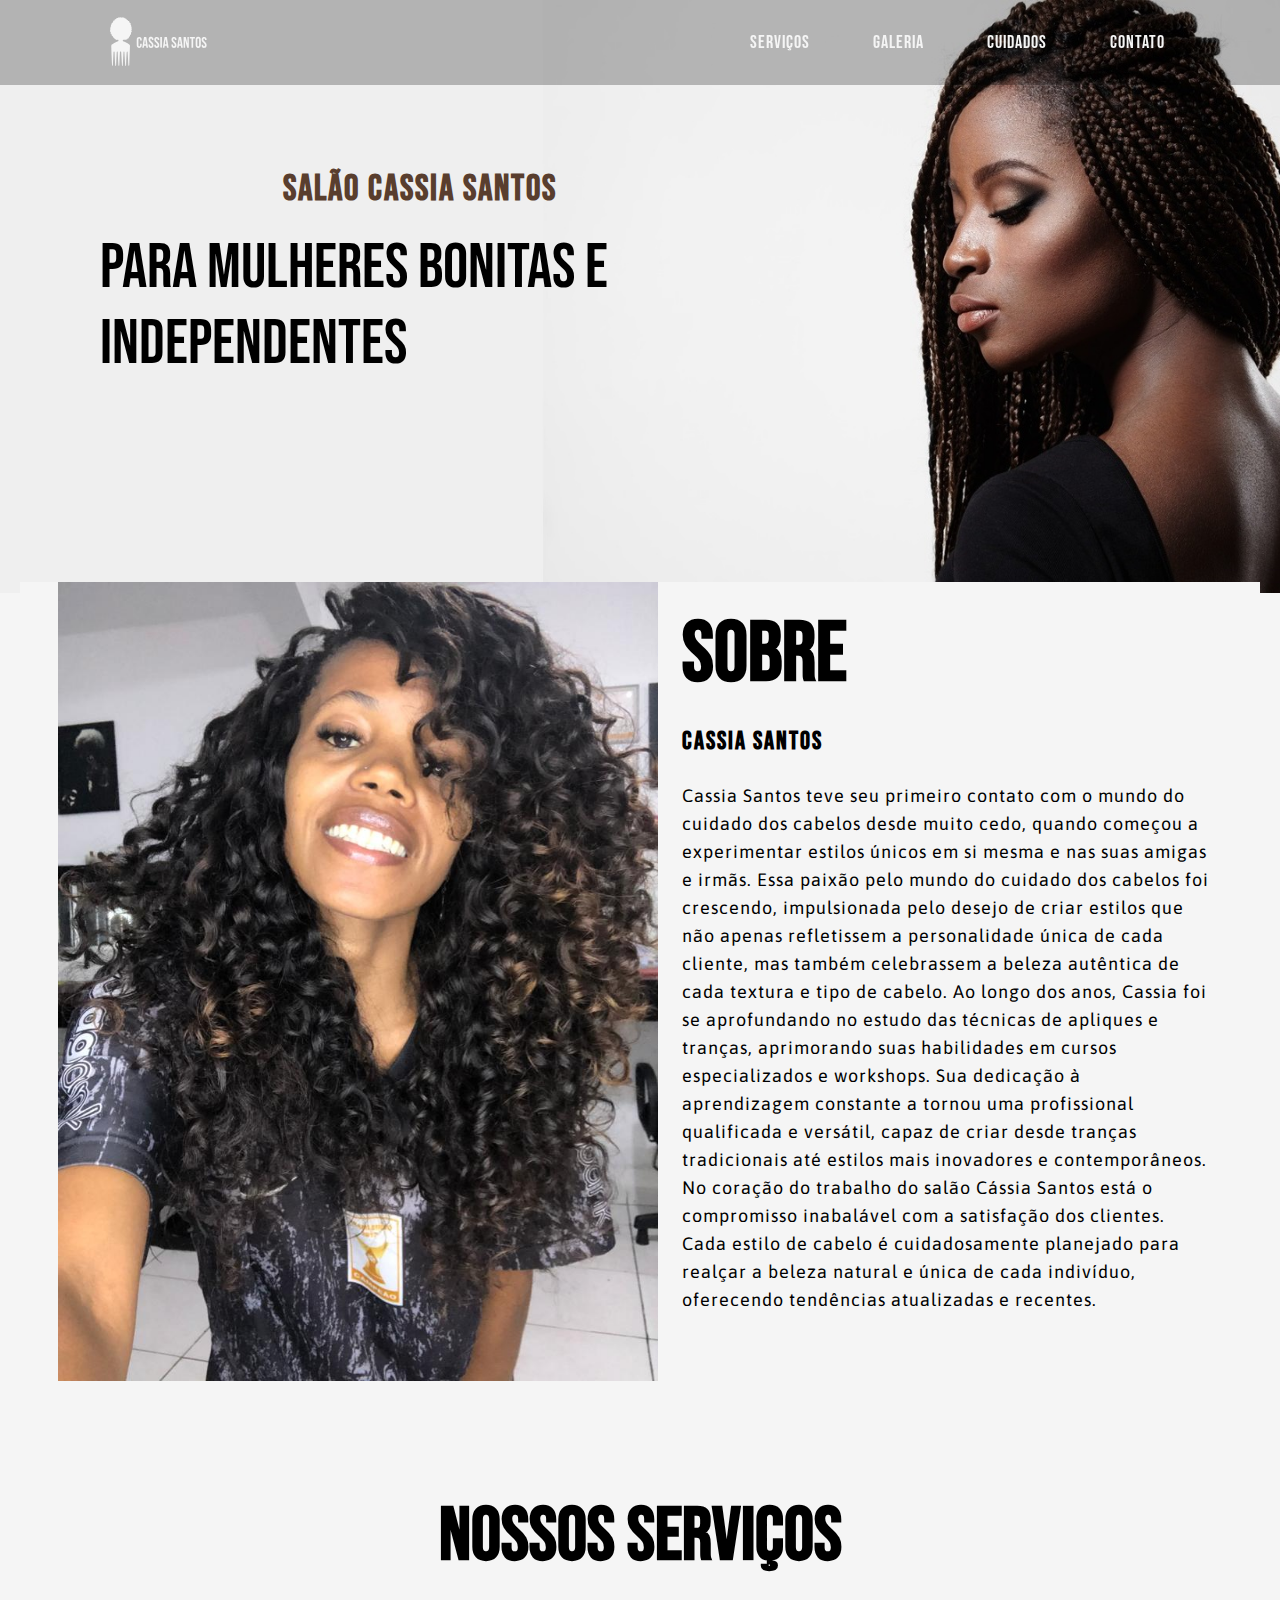
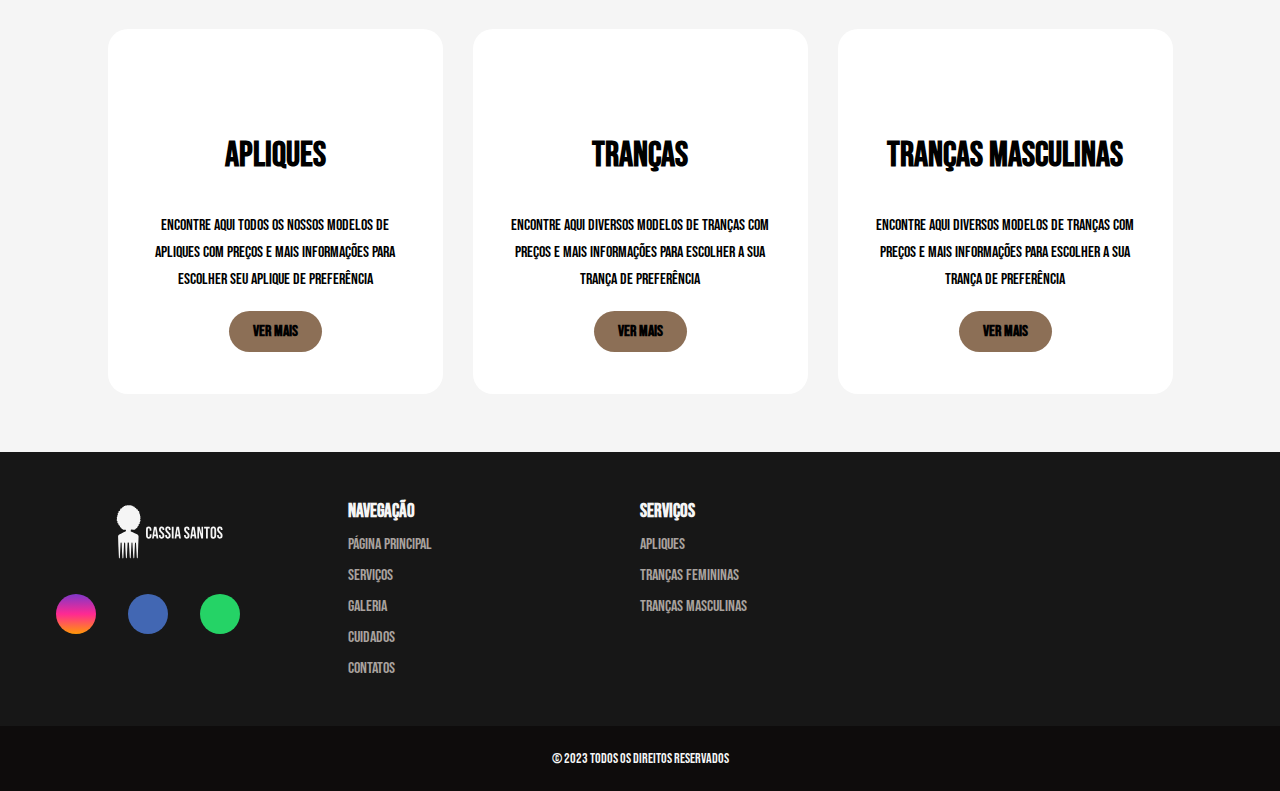
<file: index.html>
<!DOCTYPE html>
<html lang="pt-br">
  <head>
    <meta charset="UTF-8" />
    <meta http-equiv="X-UA-Compatible" content="IE=edge" />
    <meta name="viewport" content="width=device-width, initial-scale=1.0" />
    <title>Cassia Santos</title>
    <link rel="stylesheet" href="assets/css/style.css" />
    <link rel="stylesheet" href="assets/css/custom.css"/>
    <link rel="stylesheet" href="https://cdnjs.cloudflare.com/ajax/libs/font-awesome/6.4.2/css/all.min.css" integrity="sha512-z3gLpd7yknf1YoNbCzqRKc4qyor8gaKU1qmn+CShxbuBusANI9QpRohGBreCFkKxLhei6S9CQXFEbbKuqLg0DA==" crossorigin="anonymous" referrerpolicy="no-referrer" />
    <link rel="stylesheet" href="https://unicons.iconscout.com/release/v4.0.0/css/line.css" />
     </head>
  <body>

    <img class="back-image" src="assets/img/fundoprincipal.jpg">

    <section class="nav">
        <input type="checkbox" id="check">
    <header class="nav_header">
        <a href="index.html" class="nav_logo"><img src="assets/img/LogoPente.svg"></a>
          <div class="navigation">
            <a href="servicos.html" class="nav_link">Serviços</a>
            <a href="galeria.html" class="nav_link">Galeria</a>
            <a href="cuidados.html" class="nav_link">Cuidados</a>
            <a href="contato.html" class="nav_link">Contato</a>
        </div>
        <label for="check">
            <i class="fas fa-bars menu-btn"></i>
            <i class="fas fa-times close-btn"></i>
        </label>
          
      </nav>
    </header>
    <div class="nav_content">
      <div class="nav_info">
        <h2>Salão Cassia Santos</h2>
        <p>Para mulheres bonitas e independentes</p>
      </div>
    </div>
    </section>

    <main>
        <section class="about">
          <div class="content">
              <img src="assets/img/cassia.jpg">
              <div class="text">
                  <h1> Sobre </h1>
                  <h5> Cassia Santos </h5>
                  <p> Cassia Santos teve seu primeiro contato com o mundo do cuidado dos cabelos  desde muito cedo, quando começou a experimentar estilos únicos em si mesma e nas suas amigas e irmãs. Essa paixão pelo mundo do cuidado dos cabelos foi crescendo, impulsionada pelo desejo de criar estilos que não apenas refletissem a personalidade única de cada cliente, mas também celebrassem a beleza autêntica de cada textura e tipo de cabelo.


                    Ao longo dos anos, Cassia foi se aprofundando no estudo das técnicas de apliques e tranças, aprimorando suas habilidades em cursos especializados e workshops. Sua dedicação à aprendizagem constante a tornou uma profissional qualificada e versátil, capaz de criar desde tranças tradicionais até estilos mais inovadores e contemporâneos.

No coração do trabalho do salão Cássia Santos está o compromisso inabalável com a satisfação dos clientes. Cada estilo de cabelo é cuidadosamente planejado para realçar a beleza natural e única de cada indivíduo, oferecendo tendências atualizadas e recentes. </p>
              </div>
              </div>
          </div>
        </section>
      </main>
          
      <main>
        <div class="service">
          <div class="title">
            <h6> Nossos Serviços </h6>
          </div>
          
          <div class="box">
            <div class="card">
              <i class="fas fa-bars"> </i>
              <h2> Apliques </h2>
              <div class="pra">
                <p> Encontre aqui todos os nossos modelos de apliques com preços e mais informações para escolher seu aplique de preferência </p>
                <p style="text-align: center;">
                  <a class="button" href="servicos.html"> Ver Mais </a>
                </p>
              </div>
            </div>
            
            <div class="card">
              <i class="fas fa-bars"> </i>
              <h2> Tranças </h2>
              <div class="pra">
                <p> Encontre aqui diversos modelos de tranças com preços e mais informações para escolher a sua trança de preferência </p>
                <p style="text-align: center;">
                  <a class="button" href="servicos.html"> Ver Mais </a>
                </p>
              </div>
            </div>
            <div class="card">
              <i class="fas fa-bars"> </i>
              <h2> Tranças Masculinas</h2>
              <div class="pra">
                <p>Encontre aqui diversos modelos de tranças com preços e mais informações para escolher a sua trança de preferência </p>
                <p style="text-align: center;">
                  <a class="button" href="servicos.html"> Ver Mais </a>
                </p>
              </div>
            </div>
          </div>
        </div>
      </main>

      <footer>
        <div id="footer_content">
            <div id="footer_contacts">
                <h1>    <img border="0px" src="assets/img/LogoPente.svg" width="220" height="60">    </h1>
      
                <div id="footer_social_media">
                    <a href="https://www.instagram.com/cassia_c_santos/" class="footer-link" id="instagram">
                        <i class="fa-brands fa-instagram"></i>
                    </a>
      
                    <a href="#" class="footer-link" id="facebook">
                        <i class="fa-brands fa-facebook-f"></i>
                    </a>
      
                    <a href="https://api.whatsapp.com/send?phone=5511959441498&text=Ol%C3%A1+" class="footer-link" id="whatsapp">
                        <i class="fa-brands fa-whatsapp"></i>
                    </a>
                </div>
            </div>
            
            <ul class="footer-list">
                <li>
                    <h3>Navegação</h3>
                </li>
                <li>
                    <a href="index.html" class="footer-link">Página principal</a>
                </li>
                <li>
                    <a href="servicos.html" class="footer-link">Serviços</a>
                </li>
                <li>
                    <a href="galeria.html" class="footer-link">Galeria</a>
                </li>
                <li>
                    <a href="cuidados.html"class="footer-link">Cuidados</a>
                </li>
                <li>
                  <a href="contato.html" class="footer-link">Contatos</a>
                </li>
              </ul>
      
            <ul class="footer-list">
                <li>
                    <h3>Serviços</h3>
                </li>
                <li>
                    <a href="servicos.html" class="footer-link">Apliques</a>
                </li>
                <li>
                    <a href="servicos.html" class="footer-link">Tranças Femininas</a>
                </li>
                <li>
                    <a href="servicos.html" class="footer-link">Tranças Masculinas</a>
                </li>
            </ul>
        </div>
      
        <div id="footer_copyright">
            &#169
            2023 Todos os direitos reservados
        </div>
      </footer>
<script src="js/script.js"></script>
</body>
</html>
</file>
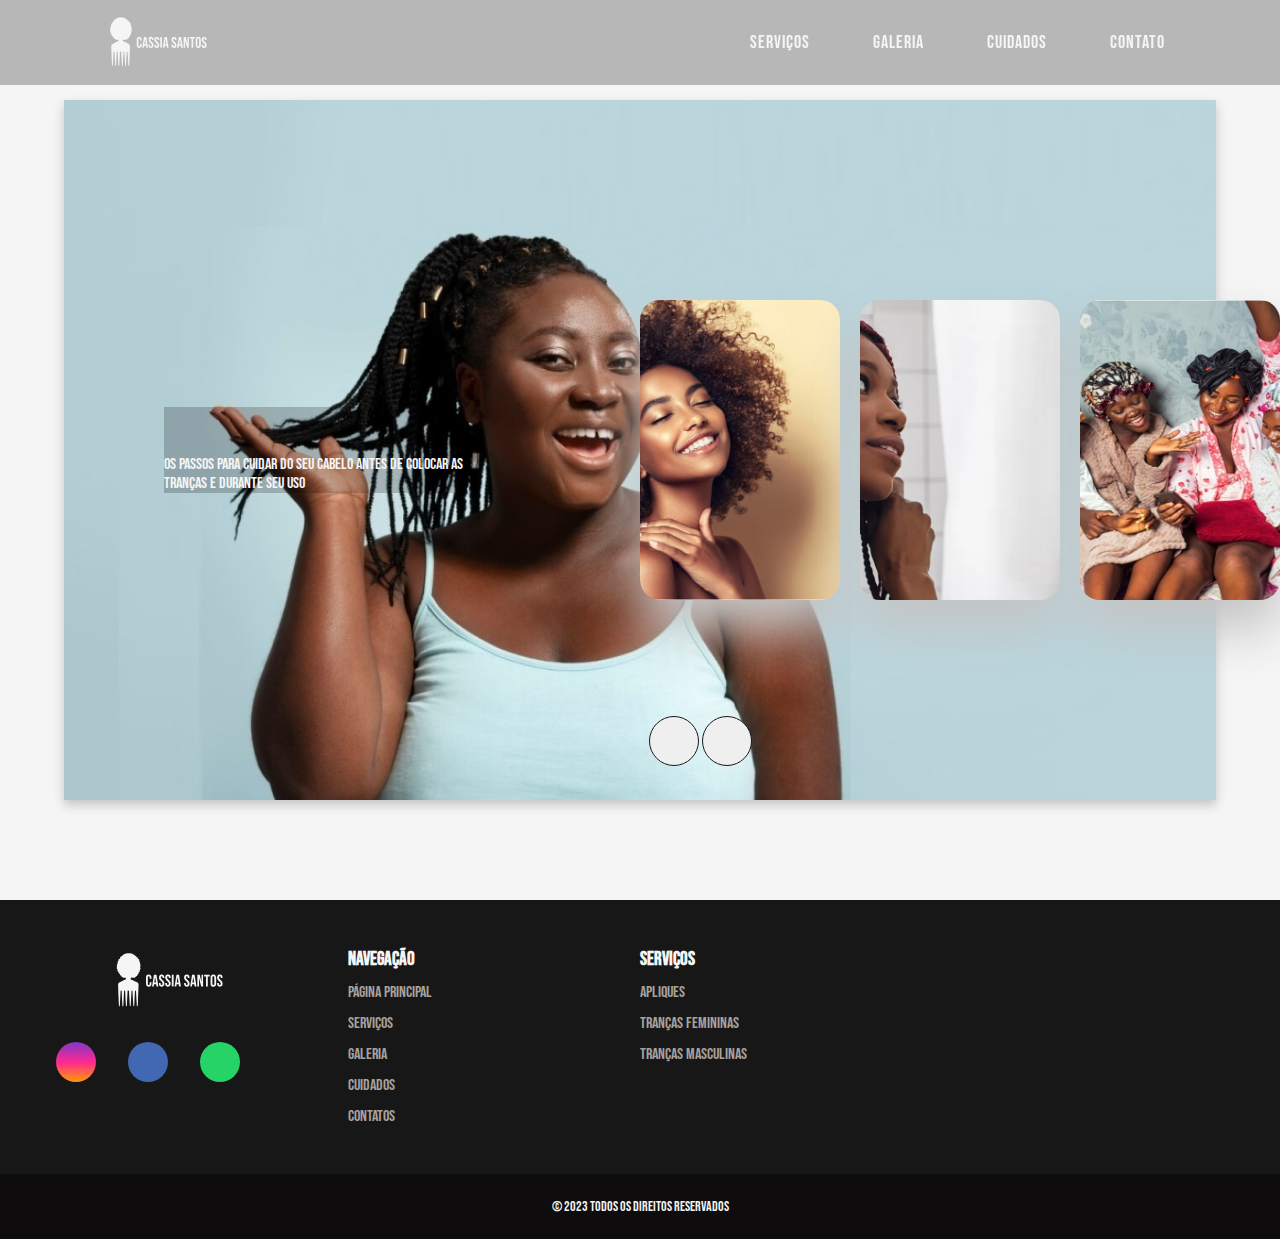
<file: cuidados.html>
<!DOCTYPE html>
<html lang="pt-br">
  <head>
    <meta charset="UTF-8" />
    <meta http-equiv="X-UA-Compatible" content="IE=edge" />
    <meta name="viewport" content="width=device-width, initial-scale=1.0" />
    <title>Cassia Santos</title>
    <link rel="stylesheet" href="assets/css/style.css" />
    <link rel="stylesheet" href="assets/css/custom3.css"/>
    <link rel="stylesheet" href="https://cdnjs.cloudflare.com/ajax/libs/font-awesome/6.4.2/css/all.min.css" integrity="sha512-z3gLpd7yknf1YoNbCzqRKc4qyor8gaKU1qmn+CShxbuBusANI9QpRohGBreCFkKxLhei6S9CQXFEbbKuqLg0DA==" crossorigin="anonymous" referrerpolicy="no-referrer" />
    <link rel="stylesheet" href="https://unicons.iconscout.com/release/v4.0.0/css/line.css" />
    </head>
  <body>

    <section class="nav">
      <input type="checkbox" id="check">
  <header class="nav_header">
      <a href="index.html" class="nav_logo"><img src="assets/img/LogoPente.svg"></a>
        <div class="navigation">
          <a href="servicos.html" class="nav_link">Serviços</a>
          <a href="galeria.html" class="nav_link">Galeria</a>
          <a href="cuidados.html" class="nav_link">Cuidados</a>
          <a href="contato.html" class="nav_link">Contato</a>
      </div>
      <label for="check">
          <i class="fas fa-bars menu-btn"></i>
          <i class="fas fa-times close-btn"></i>
      </label>
        
    </nav>
  </header>
  </section>
<main>
    <div class="container">
      <div id="slide">
        <div class="slider-item" style="background-image: url(assets/img/cuidados1.jpg)">
          <div class="slider-content">
            <div class="name">Cuidados</div>
            <div class="description">Os passos para cuidar do seu cabelo antes de colocar as tranças e durante seu uso</div>
          </div>
        </div>
        <div class="slider-item" style="background-image: url(assets/img/cuidados.jpg)">
          <div class="slider-content">
            <div class="name">Passo 1</div>
            <div class="description">Garanta que seu cabelo esteja saudável antes de colocar tranças. Nunca faz bem trançar o cabelo quando ele está quebradiço, fraco ou com muita química. Se for o seu caso, faça um tratamento com óleo (de preferência, vitamina E) para melhorar o estado de saúde dos fios.</div>
          </div>
        </div>
        <div class="slider-item" style="background-image: url(assets/img/cuidados2.jpg)">
          <div class="slider-content">
            <div class="name">Passo 2</div>
            <div class="description">Lave as tranças a cada duas semanas.</div>
              <div class="description">Para lavar as tranças esfregue todo o couro cabeludo com xampu (de preferência diluído em água). Passe condicionador nas tranças evitando esfregá-las e enxague o cabelo. Seque o excesso com uma toalha e deixe secar naturalmente.</div>
            </div>
          </div>
          <div class="slider-item" style="background-image: url(assets/img/cuidados3.jpg)">
            <div class="slider-content">
              <div class="name">Passo 3</div>
              <div class="description">Durma com um lenço ou touca na cabeça. Isso evita que as suas tranças se embaracem e fiquem cheias de fiapinhos. Use um lenço de cetim ou seda, e não de algodão, pois esses materiais melhoram a absorção do hidratante.</div>
            </div>
          </div>
        </div>
      <div class="buttons">
        <button id="prev"><i class="fa-solid fa-angle-left"></i></button>
        <button id="next"><i class="fa-solid fa-angle-right"></i></button>
      </div>
    </div>
</main>

<footer>
  <div id="footer_content">
      <div id="footer_contacts">
          <h1>    <img border="0px" src="assets/img/LogoPente.svg" width="220" height="60">    </h1>

          <div id="footer_social_media">
              <a href="https://www.instagram.com/cassia_c_santos/" class="footer-link" id="instagram">
                  <i class="fa-brands fa-instagram"></i>
              </a>

              <a href="#" class="footer-link" id="facebook">
                  <i class="fa-brands fa-facebook-f"></i>
              </a>

              <a href="https://api.whatsapp.com/send?phone=5511959441498&text=Ol%C3%A1+" class="footer-link" id="whatsapp">
                  <i class="fa-brands fa-whatsapp"></i>
              </a>
          </div>
      </div>
      
      <ul class="footer-list">
          <li>
              <h3>Navegação</h3>
          </li>  
          <li>
              <a href="index.html" class="footer-link">Página principal</a>
          </li>
          <li>
              <a href="servicos.html" class="footer-link">Serviços</a>
          </li>
          <li>
              <a href="galeria.html" class="footer-link">Galeria</a>
          </li>
          <li>
              <a href="cuidados.html"class="footer-link">Cuidados</a>
          </li>
          <li>
            <a href="contato.html" class="footer-link">Contatos</a>
          </li>
        </ul>

      <ul class="footer-list">
          <li>
              <h3>Serviços</h3>
          </li>
          <li>
              <a href="servicos.html" class="footer-link">Apliques</a>
          </li>
          <li>
              <a href="servicos.html" class="footer-link">Tranças Femininas</a>
          </li>
          <li>
              <a href="servicos.html" class="footer-link">Tranças Masculinas</a>
          </li>
      </ul>
  </div>

  <div id="footer_copyright">
      &#169
      2023 Todos os direitos reservados
  </div>
</footer>

    <script src="js/script2.js"></script>
  </body>
</html>
</file>
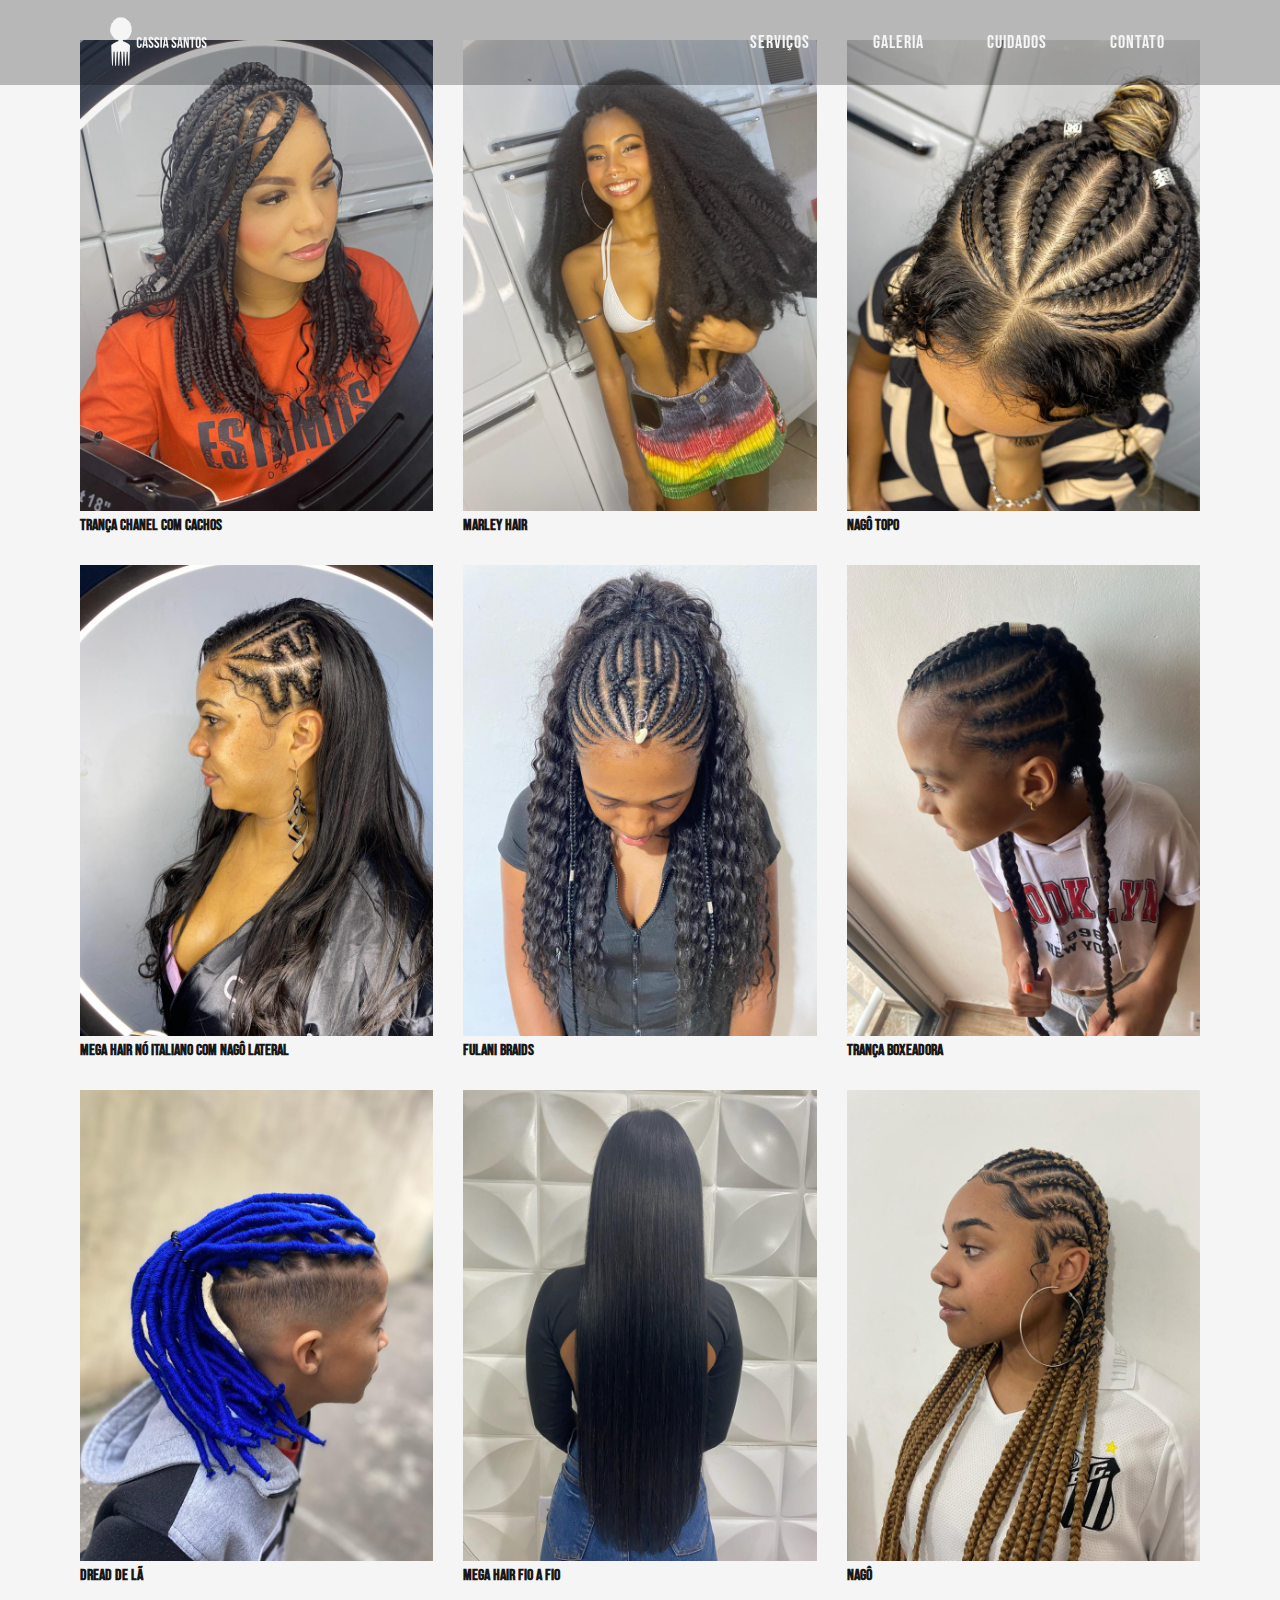
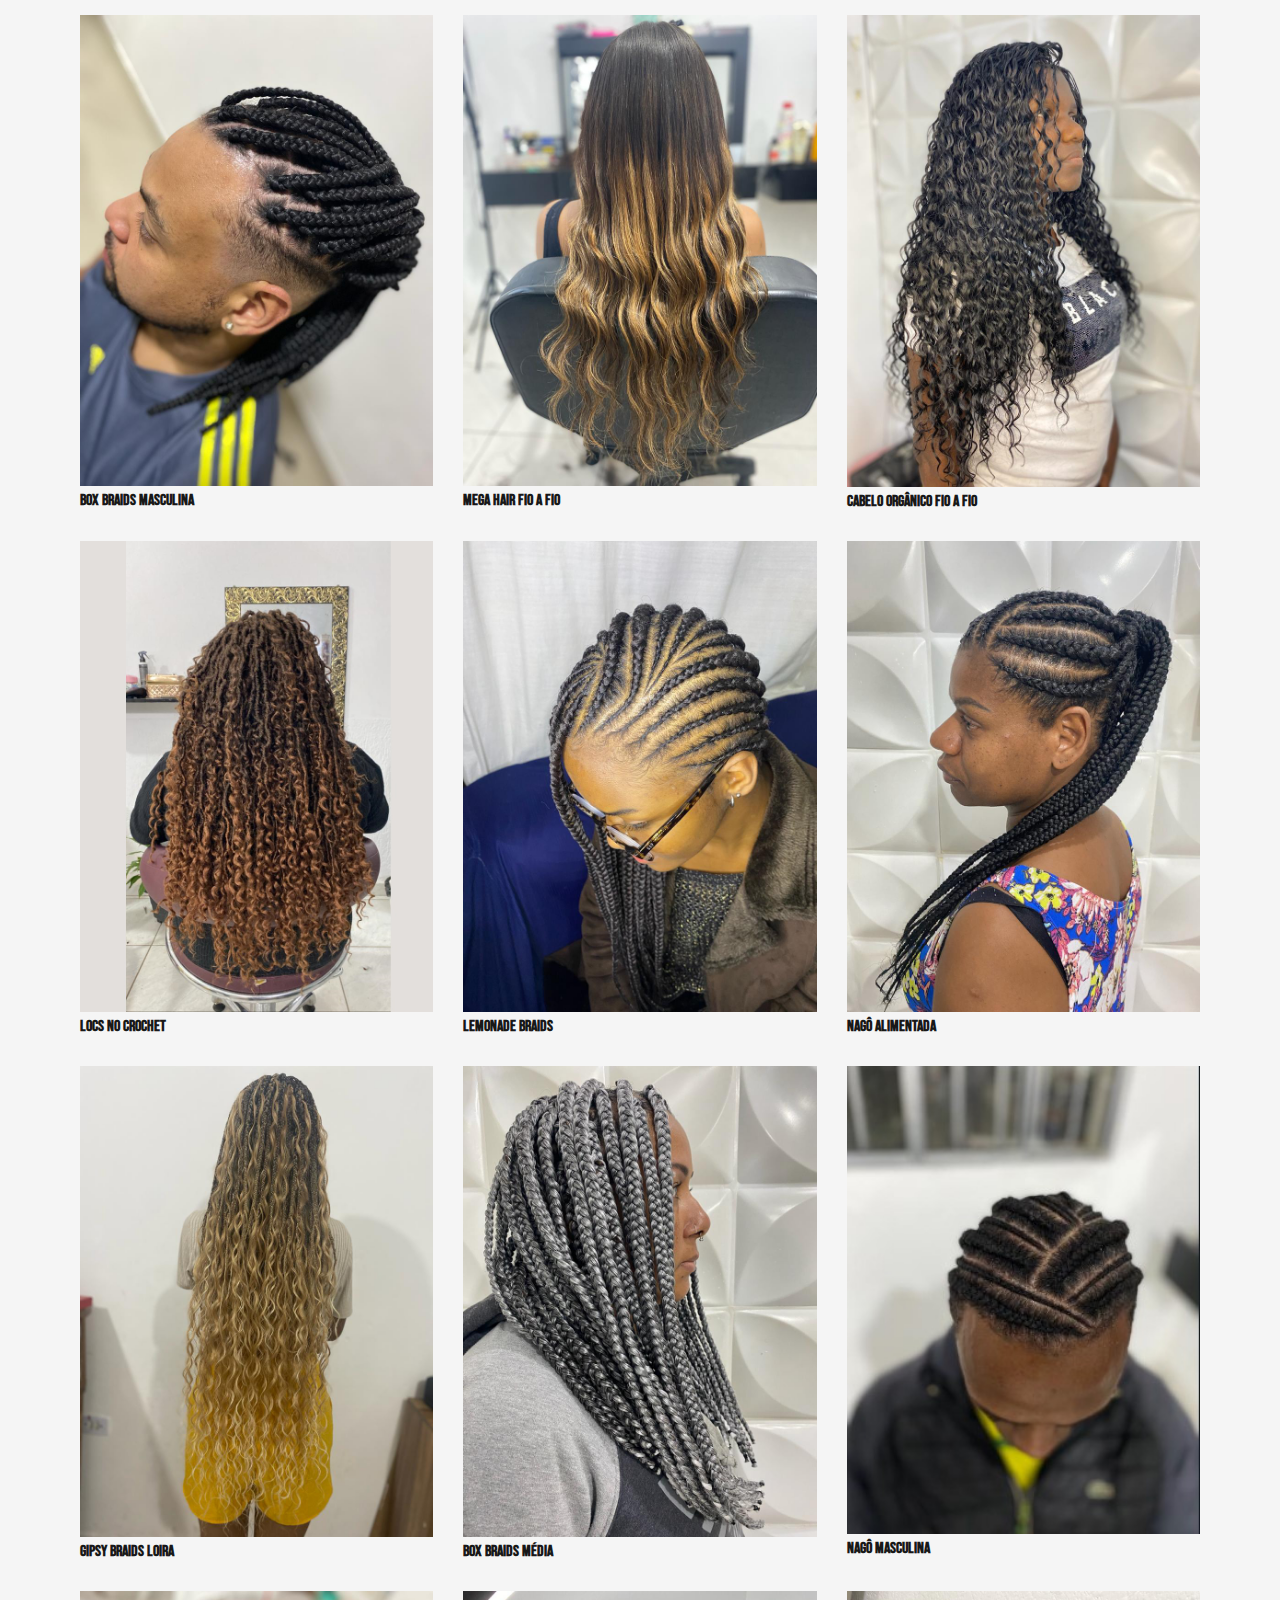
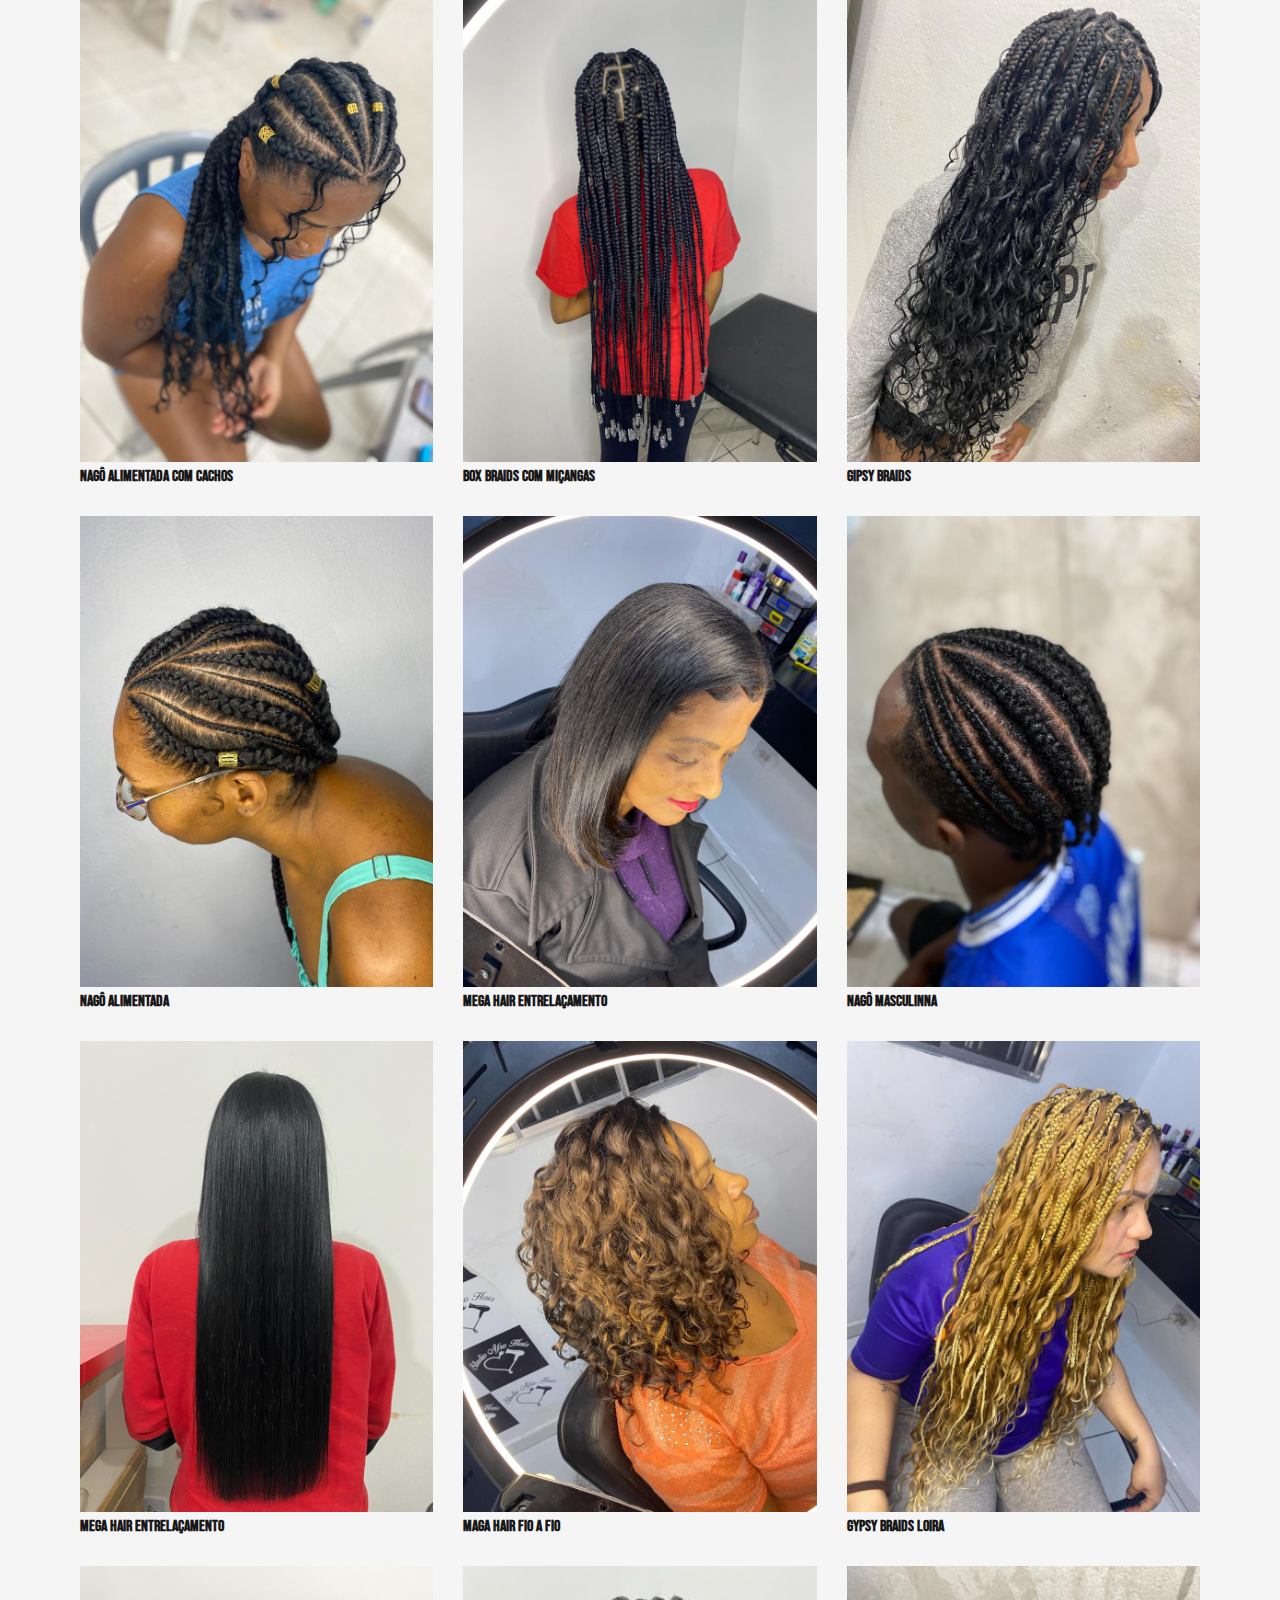
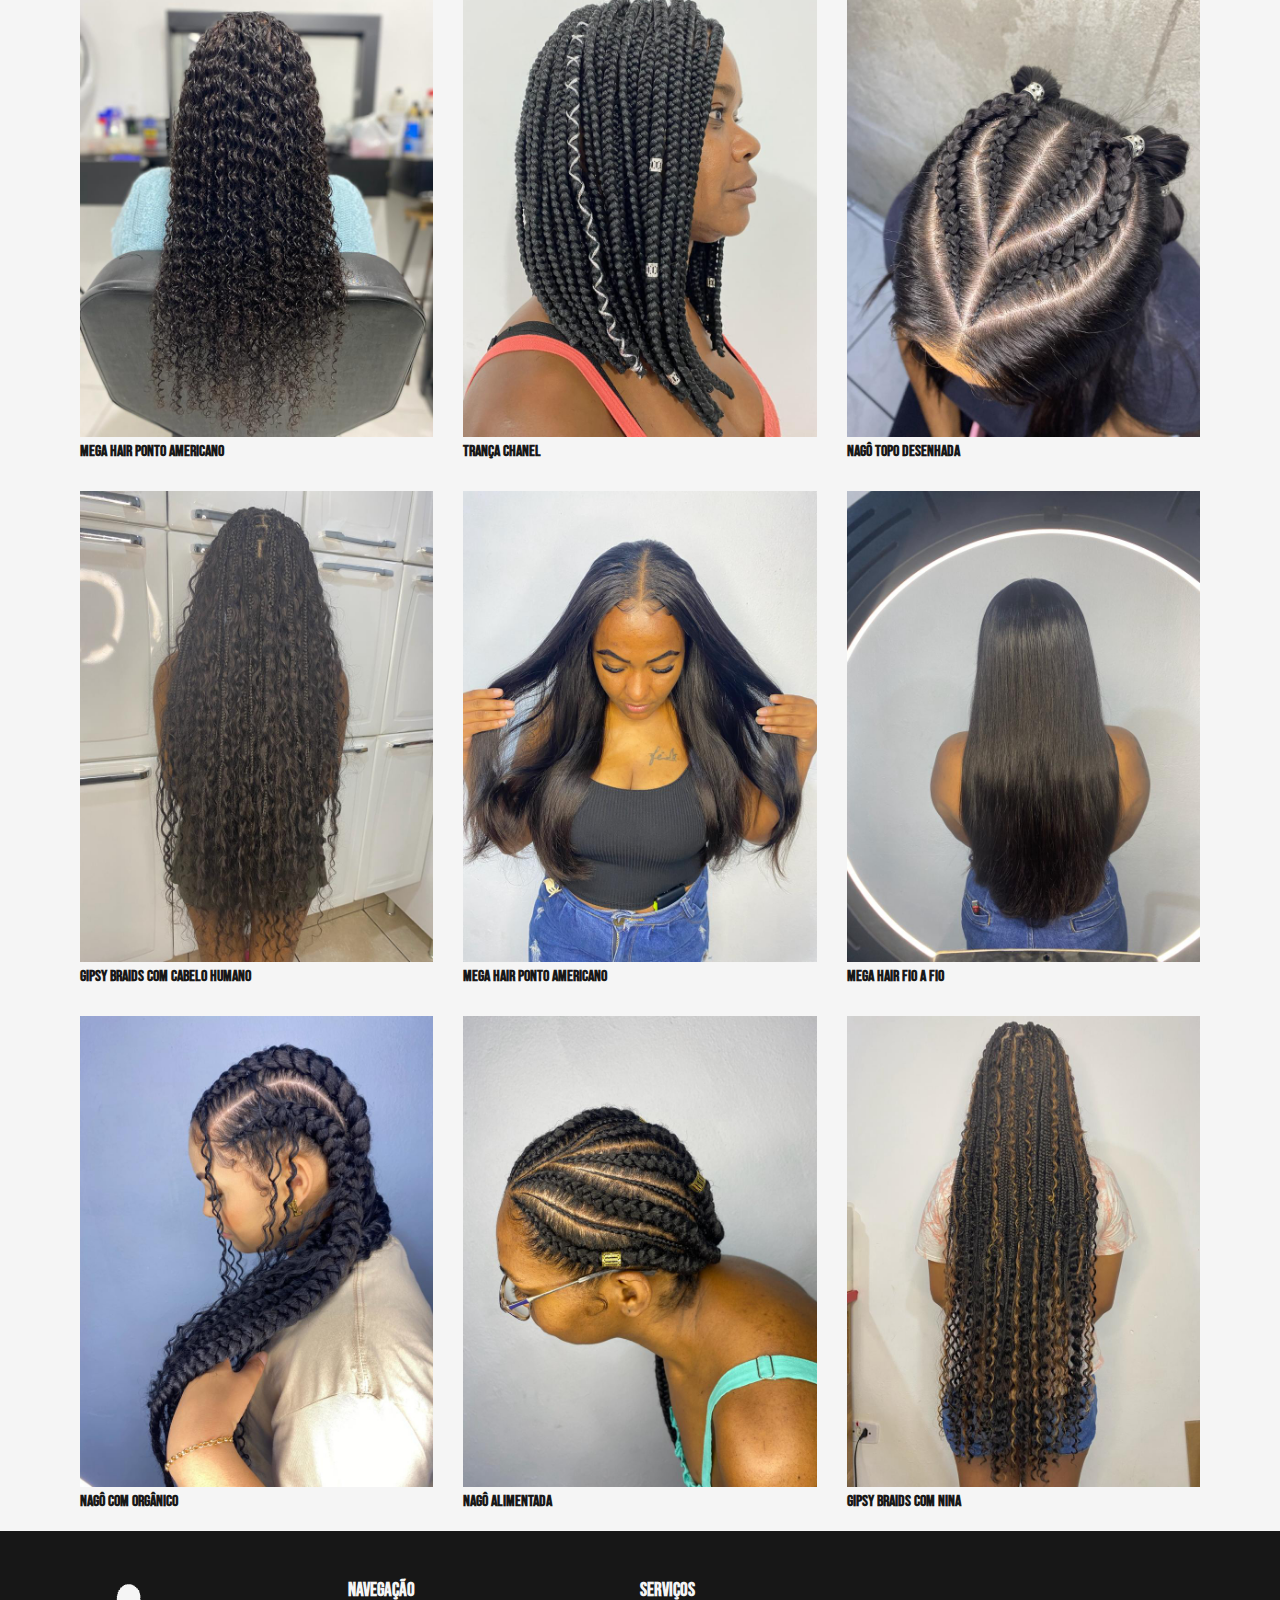
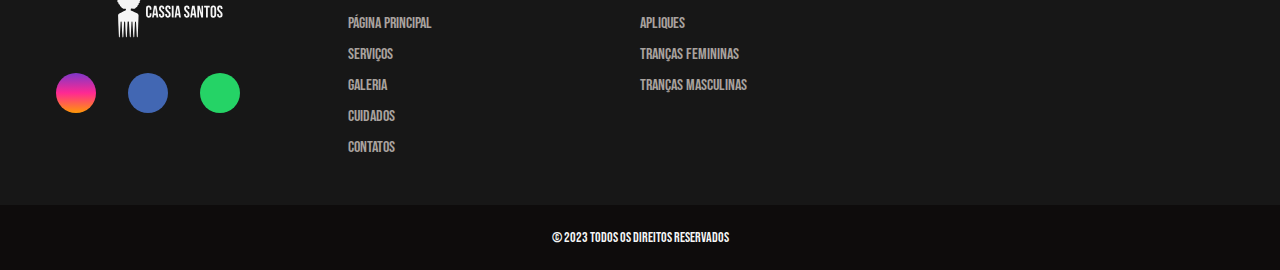
<file: galeria.html>
<!DOCTYPE html>
<html lang="pt-br">
  <head>
    <meta charset="UTF-8" />
    <meta http-equiv="X-UA-Compatible" content="IE=edge" />
    <meta name="viewport" content="width=device-width, initial-scale=1.0" />
    <title>Cassia Santos</title>
    <link rel="stylesheet" href="assets/css/style.css" />
    <link rel="stylesheet" href="assets/css/custom2.css"/>
    <link rel="stylesheet" href="https://cdnjs.cloudflare.com/ajax/libs/font-awesome/6.4.2/css/all.min.css" integrity="sha512-z3gLpd7yknf1YoNbCzqRKc4qyor8gaKU1qmn+CShxbuBusANI9QpRohGBreCFkKxLhei6S9CQXFEbbKuqLg0DA==" crossorigin="anonymous" referrerpolicy="no-referrer" />
    <link rel="stylesheet" href="https://unicons.iconscout.com/release/v4.0.0/css/line.css" />
     </head>
  <body>
    <section class="nav">
      <input type="checkbox" id="check">
  <header class="nav_header">
      <a href="index.html" class="nav_logo"><img src="assets/img/LogoPente.svg"></a>
        <div class="navigation">
          <a href="servicos.html" class="nav_link">Serviços</a>
          <a href="galeria.html" class="nav_link">Galeria</a>
          <a href="cuidados.html" class="nav_link">Cuidados</a>
          <a href="contato.html" class="nav_link">Contato</a>
      </div>
      <label for="check">
          <i class="fas fa-bars menu-btn"></i>
          <i class="fas fa-times close-btn"></i>
      </label>
        
    </nav>
  </header>
  </section>
<main>
  <div class="card_container">
      <div class="card">
      <img src="assets/img/galeria1.jpg" alt="Avatar" style="width:100%">
      <div class="container">
        <h4><b> Trança chanel com Cachos </b></h4> 
      </div>
    </div>
    <div class="card">
      <img src="assets/img/galeria2.jpg" alt="Avatar" style="width:100%">
      <div class="container">
        <h4><b> Marley Hair </b></h4> 
      </div>
    </div>
    <div class="card">
      <img src="assets/img/galeria3.jpg" alt="Avatar" style="width:100%">
      <div class="container">
        <h4><b> Nagô Topo </b></h4> 
      </div>
    </div>
    <div class="card">
      <img src="assets/img/galeria4.jpg" alt="Avatar" style="width:100%">
      <div class="container">
        <h4><b> Mega Hair Nó Italiano com Nagô Lateral </b></h4> 
      </div>
    </div>
    <div class="card">
      <img src="assets/img/galeria5.jpg" alt="Avatar" style="width:100%">
      <div class="container">
        <h4><b> Fulani Braids </b></h4> 
      </div>
    </div>
    <div class="card">
      <img src="assets/img/galeria6.jpg" alt="Avatar" style="width:100%">
      <div class="container">
        <h4><b> Trança Boxeadora </b></h4> 
      </div>
    </div>
    <div class="card">
      <img src="assets/img/galeria7.jpg" alt="Avatar" style="width:100%">
      <div class="container">
        <h4><b> Dread de Lã</b></h4> 
      </div>
    </div>
    <div class="card">
      <img src="assets/img/galeria8.jpg" alt="Avatar" style="width:100%">
      <div class="container">
        <h4><b> Mega Hair Fio a  Fio </b></h4> 
      </div>
    </div>
    <div class="card">
      <img src="assets/img/galeria9.jpg" alt="Avatar" style="width:100%">
      <div class="container">
        <h4><b> Nagô </b></h4> 
      </div>
    </div>
    <div class="card">
      <img src="assets/img/galeria10.jpg" alt="Avatar" style="width:100%">
      <div class="container">
        <h4><b> Box braids Masculina </b></h4> 
      </div>
    </div>
    <div class="card">
      <img src="assets/img/galeria11.jpg" alt="Avatar" style="width:100%">
      <div class="container">
        <h4><b>Mega Hair Fio a Fio </b></h4> 
      </div>
    </div>
    <div class="card">
      <img src="assets/img/galeria12.jpg" alt="Avatar" style="width:100%">
      <div class="container">
         <h4><b> Cabelo Orgânico Fio a Fio </b></h4> 
      </div>
    </div>
    <div class="card">
      <img src="assets/img/galeria13.jpg" alt="Avatar" style="width:100%">
      <div class="container">
        <h4><b> Locs no Crochet </b></h4> 
      </div>
    </div>
    <div class="card">
      <img src="assets/img/galeria14.jpg" alt="Avatar" style="width:100%">
      <div class="container">
        <h4><b> Lemonade Braids </b></h4> 
      </div>
    </div>
    <div class="card">
      <img src="assets/img/galeria15.jpg" alt="Avatar" style="width:100%">
      <div class="container">
        <h4><b> Nagô Alimentada </b></h4> 
      </div>
    </div>
    <div class="card">
      <img src="assets/img/galeria16.jpg" alt="Avatar" style="width:100%">
      <div class="container">
        <h4><b> Gipsy Braids Loira </b></h4> 
      </div>
    </div>
    <div class="card">
      <img src="assets/img/galeria17.jpg" alt="Avatar" style="width:100%">
      <div class="container">
        <h4><b> Box Braids Média </b></h4> 
      </div>
    </div>
    <div class="card">
      <img src="assets/img/galeria18.jpg" alt="Avatar" style="width:100%">
      <div class="container">
        <h4><b> Nagô Masculina </b></h4> 
      </div>
    </div>
    <div class="card">
      <img src="assets/img/galeria19.jpg" alt="Avatar" style="width:100%">
      <div class="container">
        <h4><b> Nagô Alimentada com Cachos </b></h4> 
      </div>
    </div>
    <div class="card">
      <img src="assets/img/galeria20.jpg" alt="Avatar" style="width:100%">
      <div class="container">
        <h4><b> Box Braids com Miçangas </b></h4> 
      </div>
    </div>
    <div class="card">
      <img src="assets/img/galeria21.jpg" alt="Avatar" style="width:100%">
      <div class="container">
        <h4><b> Gipsy Braids </b></h4> 
      </div>
    </div>
    <div class="card">
      <img src="assets/img/galeria22.jpg" alt="Avatar" style="width:100%">
      <div class="container">
        <h4><b> Nagô Alimentada </b></h4> 
      </div>
    </div>
    <div class="card">
      <img src="assets/img/galeria23.jpg" alt="Avatar" style="width:100%">
      <div class="container">
        <h4><b>Mega Hair Entrelaçamento</b></h4> 
      </div>
    </div>
    <div class="card">
      <img src="assets/img/galeria24.jpg" alt="Avatar" style="width:100%">
      <div class="container">
        <h4><b> Nagô Masculinna </b></h4> 
      </div>
    </div>
    <div class="card">
      <img src="assets/img/galeria25.jpg" alt="Avatar" style="width:100%">
      <div class="container">
        <h4><b> Mega Hair Entrelaçamento</b></h4> 
      </div>
    </div>
    <div class="card">
      <img src="assets/img/galeria26.jpg" alt="Avatar" style="width:100%">
      <div class="container">
        <h4><b> Maga Hair fio a fio</b></h4> 
      </div>
    </div>
    <div class="card">
      <img src="assets/img/galeria27.jpg" alt="Avatar" style="width:100%">
      <div class="container">
        <h4><b> Gypsy Braids Loira </b></h4> 
      </div>
    </div>
    <div class="card">
      <img src="assets/img/galeria28.jpg" alt="Avatar" style="width:100%">
      <div class="container">
        <h4><b> Mega Hair Ponto Americano </b></h4> 
      </div>
    </div>
    <div class="card">
      <img src="assets/img/galeria29.jpg" alt="Avatar" style="width:100%">
      <div class="container">
        <h4><b>Trança Chanel </b></h4> 
      </div>
    </div>
    <div class="card">
      <img src="assets/img/galeria30.jpg" alt="Avatar" style="width:100%">
      <div class="container">
        <h4><b> Nagô Topo Desenhada  </b></h4> 
      </div>
    </div>
    <div class="card">
      <img src="assets/img/galeria31.jpg" alt="Avatar" style="width:100%">
      <div class="container">
        <h4><b> Gipsy Braids com Cabelo Humano </b></h4> 
      </div>
    </div>
    <div class="card">
      <img src="assets/img/galeria32.jpg" alt="Avatar" style="width:100%">
      <div class="container">
        <h4><b>  Mega Hair Ponto Americano </b></h4> 
      </div>
    </div>
    <div class="card">
      <img src="assets/img/galeria33.jpg" alt="Avatar" style="width:100%">
      <div class="container">
        <h4><b> Mega Hair Fio a Fio </b></h4> 
      </div>
    </div>
    <div class="card">
      <img src="assets/img/galeria34.jpg" alt="Avatar" style="width:100%">
      <div class="container">
        <h4><b> Nagô com Orgânico </b></h4> 
      </div>
    </div>
    <div class="card">
      <img src="assets/img/galeria35.jpg" alt="Avatar" style="width:100%">
      <div class="container">
        <h4><b> Nagô Alimentada </b></h4> 
      </div>
    </div>
    <div class="card">
      <img src="assets/img/galeria36.jpg" alt="Avatar" style="width:100%">
      <div class="container">
        <h4><b> Gipsy Braids com Nina </b></h4> 
      </div>
    </div>
    </div>
</main>

    <footer>
      <div id="footer_content">
          <div id="footer_contacts">
              <h1>    <img border="0px" src="assets/img/LogoPente.svg" width="220" height="60">    </h1>
    
              <div id="footer_social_media">
                  <a href="https://www.instagram.com/cassia_c_santos/" class="footer-link" id="instagram">
                      <i class="fa-brands fa-instagram"></i>
                  </a>
    
                  <a href="#" class="footer-link" id="facebook">
                      <i class="fa-brands fa-facebook-f"></i>
                  </a>
    
                  <a href="https://api.whatsapp.com/send?phone=5511959441498&text=Ol%C3%A1+" class="footer-link" id="whatsapp">
                      <i class="fa-brands fa-whatsapp"></i>
                  </a>
              </div>
          </div>
          
          <ul class="footer-list">
              <li>
                  <h3>Navegação</h3>
              </li>
              <li>
                  <a href="index.html" class="footer-link">Página principal</a>
              </li>
              <li>
                  <a href="servicos.html" class="footer-link">Serviços</a>
              </li>
              <li>
                  <a href="galeria.html" class="footer-link">Galeria</a>
              </li>
              <li>
                  <a href="cuidados.html"class="footer-link">Cuidados</a>
              </li>
              <li>
                <a href="contato.html" class="footer-link">Contatos</a>
              </li>
            </ul>
    
          <ul class="footer-list">
              <li>
                  <h3>Serviços</h3>
              </li>
              <li>
                  <a href="servicos.html" class="footer-link">Apliques</a>
              </li>
              <li>
                  <a href="servicos.html" class="footer-link">Tranças Femininas</a>
              </li>
              <li>
                  <a href="servicos.html" class="footer-link">Tranças Masculinas</a>
              </li>
          </ul>
      </div>
    
      <div id="footer_copyright">
          &#169
          2023 Todos os direitos reservados
      </div>
    </footer>

    <script src="js/script.js"></script>
  </body>
</html>
</file>
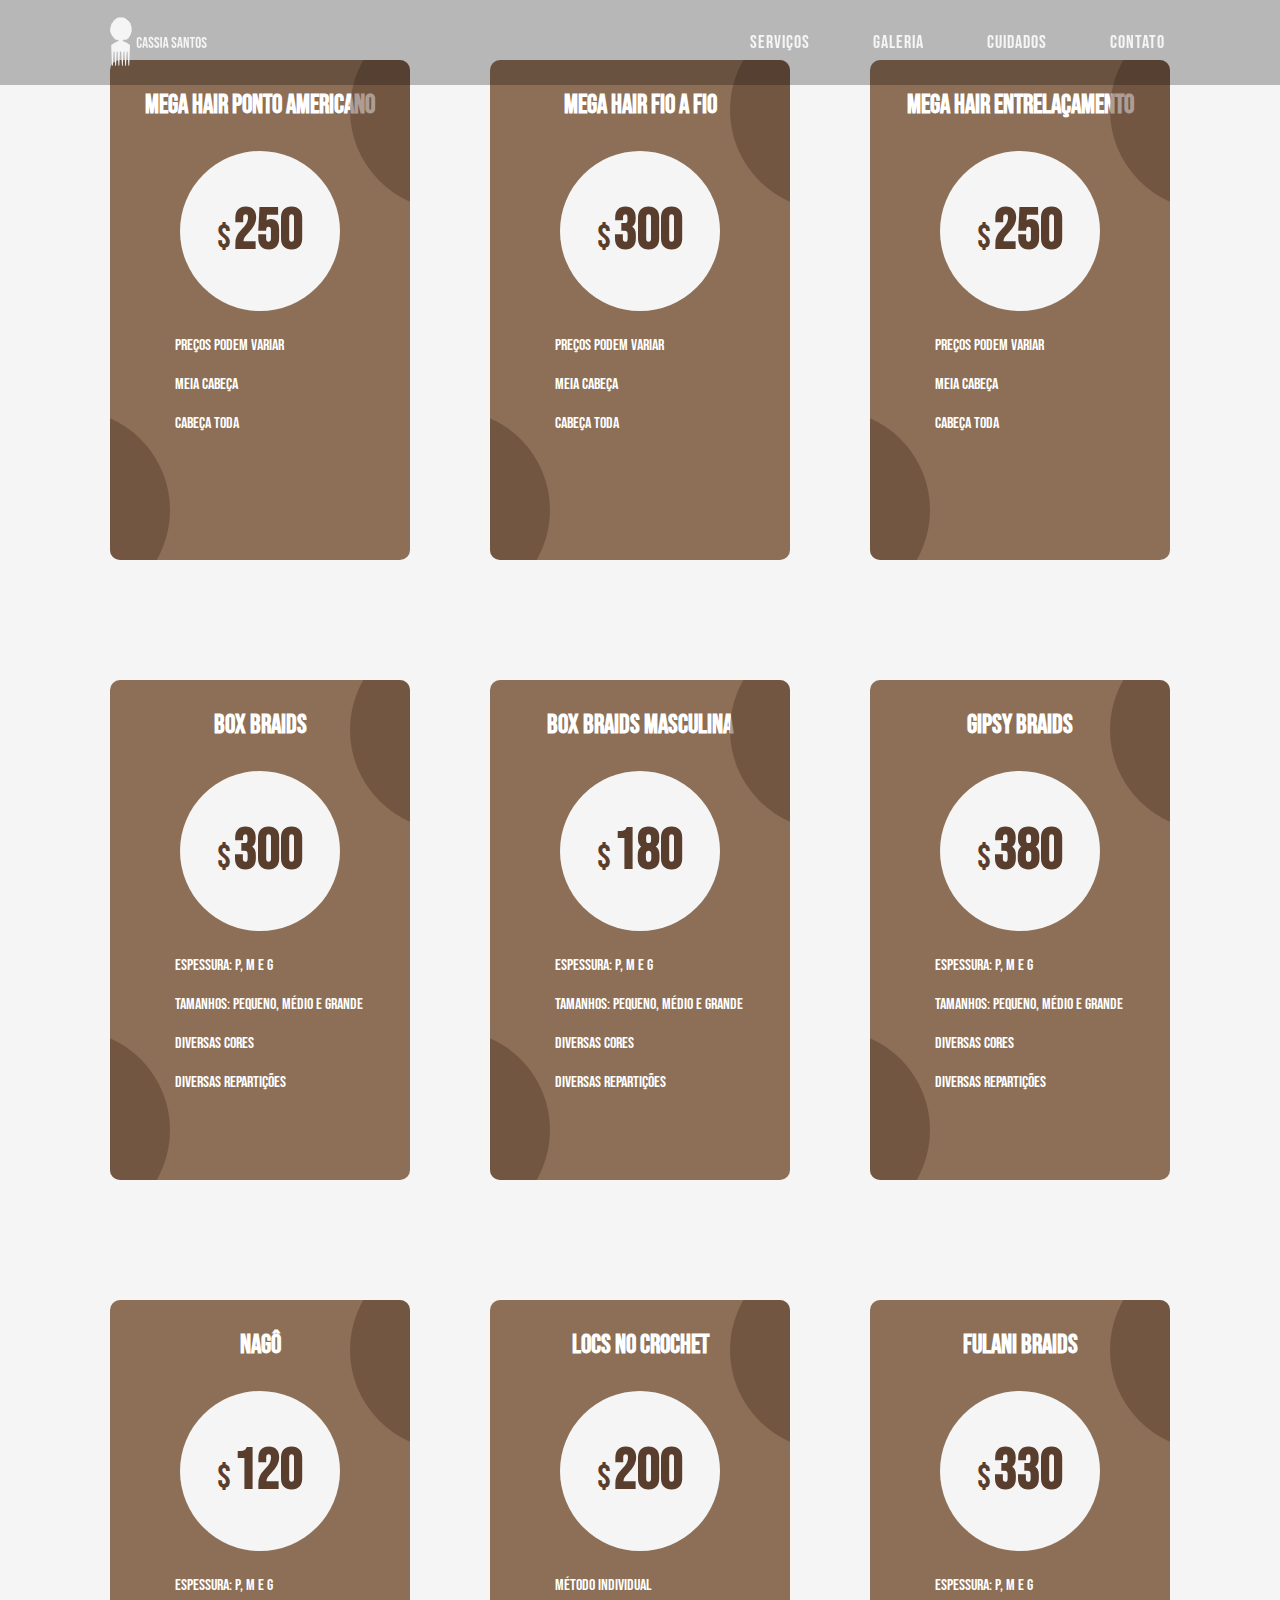
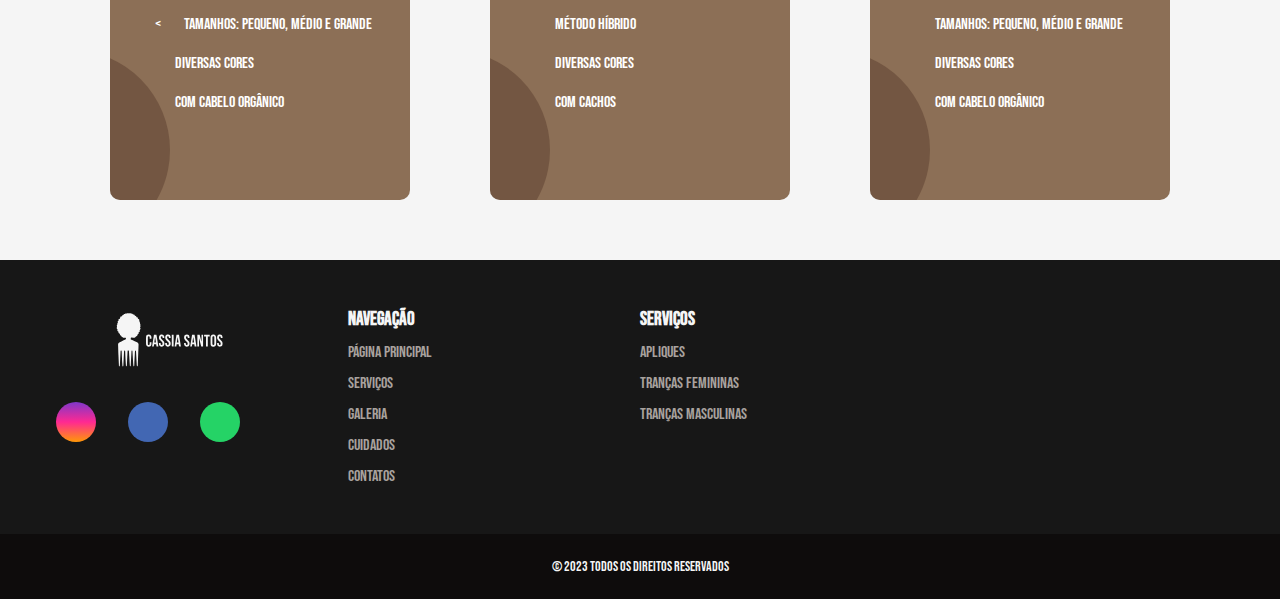
<file: servicos.html>
<!DOCTYPE html>
<html lang="pt-br">
  <head>
    <meta charset="UTF-8" />
    <meta http-equiv="X-UA-Compatible" content="IE=edge" />
    <meta name="viewport" content="width=device-width, initial-scale=1.0" />
    <title>Cassia Santos</title>
    <link rel="stylesheet" href="assets/css/style.css" />
    <link rel="stylesheet" href="assets/css/custom1.css"/>
    <link rel="stylesheet" href="https://cdnjs.cloudflare.com/ajax/libs/font-awesome/6.4.2/css/all.min.css" integrity="sha512-z3gLpd7yknf1YoNbCzqRKc4qyor8gaKU1qmn+CShxbuBusANI9QpRohGBreCFkKxLhei6S9CQXFEbbKuqLg0DA==" crossorigin="anonymous" referrerpolicy="no-referrer" />
    <link rel="stylesheet" href="https://unicons.iconscout.com/release/v4.0.0/css/line.css" />
    </head>
  <body>
    <section class="nav">
      <input type="checkbox" id="check">
  <header class="nav_header">
      <a href="index.html" class="nav_logo"><img src="assets/img/LogoPente.svg"></a>
        <div class="navigation">
          <a href="servicos.html" class="nav_link">Serviços</a>
          <a href="galeria.html" class="nav_link">Galeria</a>
          <a href="cuidados.html" class="nav_link">Cuidados</a>
          <a href="contato.html" class="nav_link">Contato</a>
      </div>
      <label for="check">
          <i class="fas fa-bars menu-btn"></i>
          <i class="fas fa-times close-btn"></i>
      </label>
        
    </nav>
  </header>
  </section>

  <main>
  <section class="pricing" id="pricing">
    <div class="box-container">
      <div class="box">
        <h3 class="title"> Mega Hair Ponto Americano </h3>
        <div class="price">
          <span class="currency">$</span>
          <span class="amount"> 250</span>
        </div>
        <ul>
          <li> <i class="fa-solid fa-circle-exclamation"></i> Preços podem variar </li>
          <li> <i class="fa-solid fa-minus"></i> Meia Cabeça </li>
          <li> <i class="fa-solid fa-minus"></i> Cabeça Toda </li>
        </ul>
 
      </div>

           <div class="box">
        <h3 class="title"> Mega hair fio a fio  </h3>
        <div class="price">
          <span class="currency">$</span>
          <span class="amount">300</span>
        </div>
        <ul>
          <li> <i class="fa-solid fa-circle-exclamation"></i> Preços podem variar </li>
          <li> <i class="fa-solid fa-minus"></i> Meia Cabeça </li>
          <li> <i class="fa-solid fa-minus"></i> Cabeça Toda </li>
        </ul>

      </div>

           <div class="box">
        <h3 class="title"> Mega Hair Entrelaçamento </h3>
        <div class="price">
          <span class="currency">$</span>
          <span class="amount">250</span>
        </div>
        <ul>
          <li> <i class="fa-solid fa-circle-exclamation"></i> Preços podem variar </li>
          <li> <i class="fa-solid fa-minus"></i> Meia Cabeça </li>
          <li> <i class="fa-solid fa-minus"></i> Cabeça Toda </li>
        </ul>
    
      </div>

    </div>
  </section>
  </main>

    <main>
  <section class="pricing" id="pricing">
    <div class="box-container">
      <div class="box">
        <h3 class="title"> Box Braids </h3>
        <div class="price">
          <span class="currency">$</span>
          <span class="amount"> 300 </span>
        </div>
        <ul>
          <li> <i class="fa-solid fa-minus"></i> Espessura: P, M e G </li>
          <li> <i class="fa-solid fa-minus"></i> Tamanhos: pequeno, médio e grande </li>
          <li> <i class="fa-solid fa-minus"></i> Diversas cores </li>
          <li> <i class="fa-solid fa-minus"></i> Diversas Repartições </li>
        </ul>
     
      </div>

           <div class="box">
        <h3 class="title"> Box braids Masculina </h3>
        <div class="price">
          <span class="currency">$</span>
          <span class="amount"> 180 </span>
        </div>
        <ul>
          <li> <i class="fa-solid fa-minus"></i> Espessura: P, M e G </li>
          <li> <i class="fa-solid fa-minus"></i> Tamanhos: pequeno, médio e grande </li>
          <li> <i class="fa-solid fa-minus"></i> Diversas cores </li>
          <li> <i class="fa-solid fa-minus"></i> Diversas Repartições </li>
        </ul>
   
      </div>

           <div class="box">
        <h3 class="title"> Gipsy Braids </h3>
        <div class="price">
          <span class="currency">$</span>
          <span class="amount"> 380 </span>
        </div>
        <ul>
          <li> <i class="fa-solid fa-minus"></i> Espessura: P, M e G </li>
          <li> <i class="fa-solid fa-minus"></i> Tamanhos: pequeno, médio e grande </li>
          <li> <i class="fa-solid fa-minus"></i> Diversas cores </li>
          <li> <i class="fa-solid fa-minus"></i> Diversas Repartições </li>
        </ul>
     
      </div>

    </div>
  </section>
  </main>

    <main>
  <section class="pricing" id="pricing">
    <div class="box-container">
      <div class="box">
        <h3 class="title"> Nagô </h3>
        <div class="price">
          <span class="currency">$</span>
          <span class="amount"> 120 </span>
        </div>
        <ul>
           <li> <i class="fa-solid fa-minus"></i> Espessura: P, M e G </li>
          <li> <<i class="fa-solid fa-minus"></i> Tamanhos: pequeno, médio e grande </li>
          <li> <i class="fa-solid fa-minus"></i> Diversas cores </li>
          <li> <i class="fa-solid fa-minus"></i> Com cabelo orgânico </li>
        </ul>
  
      </div>

           <div class="box">
        <h3 class="title"> Locs no Crochet </h3>
        <div class="price">
          <span class="currency">$</span>
          <span class="amount"> 200 </span>
        </div>
        <ul>
          <li> <i class="fa-solid fa-minus"></i> Método individual </li>
          <li> <i class="fa-solid fa-minus"></i> Método híbrido </li>
          <li> <i class="fa-solid fa-minus"></i> Diversas cores </li>
          <li> <i class="fa-solid fa-minus"></i> Com cachos </li>
        </ul>
     
      </div>

           <div class="box">
        <h3 class="title"> Fulani Braids </h3>
        <div class="price">
          <span class="currency">$</span>
          <span class="amount"> 330 </span>
        </div>
        <ul>
           <li> <i class="fa-solid fa-minus"></i> Espessura: P, M e G </li>
          <li> <i class="fa-solid fa-minus"></i> Tamanhos: pequeno, médio e grande </li>
          <li> <i class="fa-solid fa-minus"></i> Diversas cores </li>
          <li> <i class="fa-solid fa-minus"></i> Com cabelo orgânico </li>
        </ul> 
      </div>

    </div>
  </section>
  </main>

  <footer>
    <div id="footer_content">
        <div id="footer_contacts">
            <h1>    <img border="0px" src="assets/img/LogoPente.svg" width="220" height="60">    </h1>
  
            <div id="footer_social_media">
                <a href="https://www.instagram.com/cassia_c_santos/" class="footer-link" id="instagram">
                    <i class="fa-brands fa-instagram"></i>
                </a>
  
                <a href="#" class="footer-link" id="facebook">
                    <i class="fa-brands fa-facebook-f"></i>
                </a>
  
                <a href="https://api.whatsapp.com/send?phone=5511959441498&text=Ol%C3%A1+" class="footer-link" id="whatsapp">
                    <i class="fa-brands fa-whatsapp"></i>
                </a>
            </div>
        </div>
        
        <ul class="footer-list">
            <li>
                <h3>Navegação</h3>
            </li>
            <li>
                <a href="index.html" class="footer-link">Página principal</a>
            </li>
            <li>
                <a href="servicos.html" class="footer-link">Serviços</a>
            </li>
            <li>
                <a href="galeria.html" class="footer-link">Galeria</a>
            </li>
            <li>
                <a href="cuidados.html"class="footer-link">Cuidados</a>
            </li>
            <li>
              <a href="contato.html" class="footer-link">Contatos</a>
            </li>
          </ul>
  
        <ul class="footer-list">
            <li>
                <h3>Serviços</h3>
            </li>
            <li>
                <a href="servicos.html" class="footer-link">Apliques</a>
            </li>
            <li>
                <a href="servicos.html" class="footer-link">Tranças Femininas</a>
            </li>
            <li>
                <a href="servicos.html" class="footer-link">Tranças Masculinas</a>
            </li>
        </ul>
    </div>
  
    <div id="footer_copyright">
        &#169
        2023 Todos os direitos reservados
    </div>
  </footer>

    <script src="js/script.js"></script>
  </body>
</html>
</file>
<file: assets/css/style.css>
@import url('https://fonts.googleapis.com/css2?family=Bebas+Neue&display=swap');
@import url('https://fonts.googleapis.com/css2?family=Asap&display=swap');
*{
  margin: 0;
  padding: 0;
  box-sizing: border-box;
  font-family: "Bebas Neue", sans-serif;
}

body{
  justify-content: end;
  align-content: end;
  background-color: #f5f5f5;
}

.back-image {
  width: 100%;
  min-height: auto;
  background-size: cover;
  position: absolute;
  top: 0;
  left: 0;
  z-index: -1;
}

section .nav {
  position: relative;
  width: 100%;
  min-height: 100vh;
  display: flex;
  flex-direction: column;
  justify-content: flex-start;
}

header {
  position: fixed;
  top: 0;
  width: 100%;
  padding: 10px 100px;
  display: flex;
  justify-content: space-between;
  align-items: center;
  z-index: 100;
  flex-grow: 1;
  transition: all 0.5s;
  background: rgba(0, 0, 0, 0.25);

}

.header-scrolled{
  position: fixed;
  top: 0;
  width: 100%;
  padding: 10px 100px;
  display: flex;
  justify-content: space-between;
  align-items: center;
  z-index: 100;
  flex-grow: 1;
  transition: all 0.5s;
  background: rgba(0, 0, 0, 0.9);
}

header .nav_logo img {
  border: 0px;
  width: 110px;
  height: 60px;
}

header .navigation a{
  color: #f5f5f5;
  background: transparent;
  text-decoration: none;
  font-size: 18px;
  font-weight: 500;
  letter-spacing: 1px;
  padding: 2px 15px;
  border-radius: 20px;
}

header .navigation a:not(:last-child){
  margin-right: 30px;
}

header .navigation a:hover{
  background: #593E2E;
}

.nav_content{
  max-width: 50%;
  margin: 160px 100px;
}

.nav_content .nav_info h2{
  color: #593E2E;
  font-size: 36px;
  text-transform: uppercase;
  font-weight:  800;
  letter-spacing: 2px;
  line-height: 60px;
  margin-bottom: 10px;
}

.nav_content .nav_info p{
  font-size: 63px;
  font-weight: 500;
  margin-bottom: 40px;
}

label{
  color: #f5f5f5;
  display: none;
}

#check{
  z-index: 3;
  display: none;
}

@media (max-width: 1024px){
  .nav_content{
    max-width: 50%;
    margin: 120px 100px;
  }
}

@media (max-width: 960px){
  header .navigation{
    display: none;
  }

  label{
    display: block;
    font-size: 28px;
    cursor: pointer;
    transition: 0.3s;
    transition-property: color;
  }

  label:hover{
    color: #593E2E;
  }

  label .close-btn{
    display: none;
  }

  #check:checked ~ header .navigation{
    z-index: 2;
    position: fixed;
    background: rgba(108, 104, 98, 0.75);
    top: 0;
    bottom: 0;
    left: 0;
    right: 0;
    display: flex;
    flex-direction: column;
    justify-content: center;
    align-items: center;
  }

  #check:checked ~ header .navigation a{
    font-weight: 700;
    margin-right: 0;
    margin-bottom: 50px;
    letter-spacing: 2px;
  }

  #check:checked ~ header label .menu-btn{
    display: none;
  }

  #check:checked ~ header label .close-btn{
    z-index: 2;
    display: block;
    position: fixed;
  }

  label .menu-btn{
    position: absolute;
  }

  .nav_content{
    max-width: 60%;
    margin: 80px 60px;
  }

  .nav_content .nav_info h2{
    font-size: 27px;
    line-height: 50px;
  }

  .nav_content .nav_info p{
    font-size: 45px;
  }
}

@media (max-width: 560px){
  .nav_content .nav_info h2{
    font-size: 14px;
    line-height: 40px;
  }

  .nav_content .nav_info p{
    font-size: 24px;
  }

  .back-image {
    top: 20px;
  }
}


/*conteúdo principal*/
main{
  width: 100%;
  margin: 0 auto;
  padding: 40px 20px;
  min-height: calc(100vh - 350.4px);
  display: flex;
  align-items: center;
  justify-content: center;
  display: flex;
 
}

/*rodapé*/
:root {
    --color-neutral-0: #0e0c0c;
    --color-neutral-10: #171717;
    --color-neutral-30: #a8a29e;
    --color-neutral-40: #f5f5f5;
}

footer {
    width: 100%;
    color: var(--color-neutral-40);
    display: grid;
}

.footer-link {
    text-decoration: none;
}

#footer_content {
    background-color: var(--color-neutral-10);
    display: grid;
    grid-template-columns: repeat(4, 1fr);
    padding: 3rem 3.5rem;
}

#footer_contacts h1 {
    margin-bottom: 0.75rem;
}

#footer_social_media {
    display: flex;
    gap: 2rem;
    margin-top: 1.5rem;    
} 

#footer_social_media .footer-link {
    display: flex;
    align-items: center;
    justify-content: center;
    height: 2.5rem;
    width: 2.5rem;
    color: var(--color-neutral-40);
    border-radius: 50%;
    transition: all 0.4s;
    font-size: 14px;
}

#footer_social_media .footer-link i {
    font-size: 1.25rem;    
}

#footer_social_media .footer-link:hover {
    opacity: 0.8;
}

#instagram {
    background: linear-gradient(#7f37c9, #ff2992, #ff9807);
}

#facebook {
    background-color: #4267b3;
}

#whatsapp {
    background-color: #25d366;
}

.footer-list {
    display: flex;
    flex-direction: column;
    gap: 0.75rem;
    list-style: none;
}

.footer-list .footer-link {
    color: var(--color-neutral-30);
    transition: all 0.4s;
}

.footer-list .footer-link:hover {
    color: #593E2E;
}

#footer_subscribe {
    display: flex;
    flex-direction: column;
    gap: 1.5rem;
}

#footer_subscribe p {
    color: var(--color-neutral-30);
}

#input_group {
    display: flex;
    align-items: center;
    background-color: var(--color-neutral-0);
    border-radius: 4px;
}

#input_group input {
    all: unset;
    padding: 0.75rem;
    width: 100%;
}

#input_group button {
    background-color: #7f37c9;
    border: none;
    color: var(--color-neutral-40);
    padding: 0px 1.25rem;
    font-size: 1.125rem;
    height: 100%;
    border-radius: 0px 4px 4px 0px;
    cursor: pointer;
    transition: all 0.4s;
}

#input_group button:hover {
    opacity: 0.8;
}

#footer_copyright {
    display: flex;
    justify-content: center;
    background-color: var(--color-neutral-0);
    font-size: 0.9rem;
    padding: 1.5rem;
    font-weight: 100;
}

@media screen and (max-width: 768px) {
    #footer_content {
        grid-template-columns: repeat(2, 1fr);
        gap: 2rem;
    }
}

@media screen and (max-width: 426px) {
    #footer_content {
        grid-template-columns: repeat(1, 1fr);
        padding: 3rem 2rem;
    }
}
</file>
<file: assets/css/custom.css>
@import url('https://fonts.googleapis.com/css2?family=Bebas+Neue&display=swap');
@import url('https://fonts.googleapis.com/css2?family=Asap&display=swap');
*{
  margin: 0;
  padding: 0;
  box-sizing: border-box;
  font-family: "Bebas Neue", sans-serif;
}

.about{
  width: 100%;
  height: 100%;
  background-color: #f5f5f5;
  display: flex;
  justify-content: center;
  align-items: center;
}
.about .content img{
  height: auto;
  width: 600px;
  max-width: 100%;
}
.text{
  width: 550px;
  max-width: 100%;
  padding: 10px;
}

.container {
  width: 1280px;
  max-width: 95%;
  margin: 0 auto;
  display: flex;
  flex-wrap: wrap;
  align-items: center;
  justify-content: space-around;
}

.text h1{
color: #000000;
font-size: 85px;
margin-bottom: 20px;
text-transform: capitalize;
font-family: "Bebas Neue", sans-serif;
}
.text h5 {
  color: black;
  font-size: 25px;
  margin-bottom: 25px;
  text-transform: capitalize;
  letter-spacing: 2px;
  font-family: "Bebas Neue", sans-serif;
}
.text p {
  color: #000000;
  font-size: 18px;
  line-height: 28px;
  letter-spacing: 1px;
  margin-bottom: 45px;
  font-family: "Asap", sans-serif;
}
button {
  background-color: transparent;
  color: black;
  border: 2px solid black;
  text-decoration: none;
  padding: 10px 30px;
  border-radius: 30px;
  font-size: 17px;
  font-weight: bold;
}
button:hover{
  transform: scale(1.2);
  background-color: transparent;
  border: 2px solid #000000;
  color: #000000;
  transition: .4s;
  cursor: pointer;
}
@media screen and (max-width: 1180px){
  .about{
    width:100%;
    height: auto;
    padding: 70px 0px;
  }
}
@media screen and (max-width: 650px){
  .about .content img {
    margin-bottom: 35px;
  }
  .text h1 {
    font-size: 60px;
    margin-bottom: 25px
  }
}
/*SOBRE*/
.about{
  width: 100%;
  height: auto;
  background-color: #f5f5f5;
  display: flex;
  justify-content: center;
  align-items: center;
}
.about .content img{
  height: auto;
  width: 600px;
  max-width: 100%;
}
.text{
  width: 550px;
  max-width: 100%;
  padding: 10px;
}
.content {
  width: 1280px;
  max-width: 95%;
  margin: 0 auto;
  display: flex;
  flex-wrap: wrap;
  align-items: center;
  justify-content: space-around;
}
.text h1{
color: #000000;
font-size: 85px;
margin-bottom: 20px;
text-transform: capitalize;
font-family: "Bebas Neue", sans-serif;
}
.text h5 {
  color: black;
  font-size: 25px;
  margin-bottom: 25px;
  text-transform: capitalize;
  letter-spacing: 2px;
  font-family: "Bebas Neue", sans-serif;
}
.text p {
  color: #000000;
  font-size: 18px;
  line-height: 28px;
  letter-spacing: 1px;
  margin-bottom: 45px;
  font-family: "Asap", sans-serif;
}

@media screen and (max-width: 1180px){
  .about{
    width:100%;
    height: auto;
    padding: 70px 0px;
  }
}
@media screen and (max-width: 650px){
  .about .content img {
    margin-bottom: 35px;
  }
  .text h1 {
    font-size: 60px;
    margin-bottom: 25px
  }
}
/*SERVIÇOS h6 h7*/
.service {
  background: #F5F5F5;
  width: 100%;
  padding: 100px 0x;
}
.title h6{
  color: #000000;
  font-size: 75px;
  width: 1130px;
  max-width: 95%;
  margin: 30px auto;
  text-align: center;
}
.box{
  display: flex;
  justify-content: center;
  align-items: center;
  min-height: 400px;
}
.card {
  height: 365px;
  width: 335px;
  padding: 20px 35px;
  background: white;
  border-radius: 20px;
  margin: 15px;
  position: relative;
  overflow: hidden;
  text-align: center;
  display: grid;
  grid-template-columns: repeat(auto-fill, minmax(250px, 1fr));
}
.card i{
  font-size: 50px;
  display: block;
  text-align: center;
  margin: 25px 0px;
  color: #593E2E;
}
h2 {
  color: black;
  font-size: 35px;
  margin-bottom: 15px;
  margin: 30px auto;
  text-align: center;
  font-family: "Bebas Neue", sans-serif;
}
.pra p{
  color: #000000;
  font-size: 16px;
  line-height: 27px;
  margin-bottom: 25px;
  text-align: center;
}
.card .button{
  background-color: #8C6F56;
  color: black;
  text-decoration: none;
  border: 2px solid transparent;
  font-weight: bold;
  padding: 9px 22px;
  border-radius: 30px;
  transition: .4s;
  text-align: center;
}
.card .button:hover{
  background-color: transparent;
  border: 2px solid #8C6F56;
  cursor: pointer;
}

/*CARD*/
@media (max-width: 1024px){
  .box{
    height: auto;
    width: 90%;
    margin: 10px;
    border-radius: 20px;
    position: relative;
    overflow: hidden;
    text-align: center;
    align-items: center;
    justify-content: center;
    display: grid;
    grid-template-columns: repeat(1, 1fr); 
  }
  .card {
    justify-content: center;
    align-items: center;
  }
}
</file>
<file: assets/css/custom3.css>
@import url('https://fonts.googleapis.com/css2?family=Bebas+Neue&display=swap');
*{
  margin: 0;
  padding: 0;
  box-sizing: border-box;
  font-family: "Bebas Neue", sans-serif;
}

.container{
    position: absolute;
    left: 50%;
    top: 50%;
    transform: translate(-50%,-50%);
    width: 90%;
    height: 700px;
    padding: 60px;
    background-color: #f5f5f5;
    box-shadow: 0 5px 10px #c4c4c4;
}

#slide{
    width: 100%;
    margin-top: 50px;
}

.slider-item{
    width: 200px;
    height: 300px;
    background-position: 50% 50%;
    display: inline-block;
    transition: 0.5s;
    background-size: cover;
    position: absolute;
    z-index: 1;
    top: 50%;
    transform: translate(0,-50%);
    border-radius: 20px;
    box-shadow: 0 30px 50px #c4c4c4;
}
.slider-item:nth-child(1){
    left: 0;
    top: 0;
    transform: translate(0,0);
    border-radius: 0;
    width: 100%;
    height: 100%;
    box-shadow: none;
}

.slider-item:nth-child(2){
    left:50%;
}

.slider-item:nth-child(3){
    left:calc(50% + 220px);
}

.slider-item:nth-child(4){
    left:calc(50% + 440px);
}

.slider-item:nth-child(n+5){
    left:calc(50% + 660px);
    opacity: 0;
}

.slider-item .slider-content{
    position: absolute;
    top: 50%;
    left: 100px;
    width: 300px;
    text-align: left;
    padding: 0;
    color: #f5f5f5;
    background: rgba(0, 0, 0, 0.2);
    transform: translate(0, -50%);
    display: none;
    font-family: "Bebas Neue", sans-serif;
}

.slider-item:nth-child(1) .slider-content{
    display: block;
    z-index: 11111;
}

.slider-item .name{
    font-size: 40px;
    font-weight: bold;
    opacity: 0;
    animation: showcontent 0.6s ease-in-out 1 forwards;
}

.slider-item .des{
    font-size: 28px;
    margin: 20px 0;
    opacity: 0;
    animation: showcontent 1s ease-in-out 0.3s 1 forwards;
}

.slider-item button{
    margin: 10px 20px;
    border: none;
    opacity: 0;
    animation: showcontent 1s ease-in-out 0.6s 1 forwards;
}

@keyframes showcontent{
    from{
        opacity: 0;
        transform: translate(0,100px);
        filter: blur(33px);
    }to{
        opacity: 1;
        transform: translate(0,0);
        filter: blur(0);
    }
}
.buttons{
    position: absolute;
    bottom: 30px;
    z-index: 22222;
    text-align: center;
    width:100%;
}

.buttons button{
    width: 50px;
    height: 50px;
    border-radius: 50px;
    border: 1px solid #181818;
    transition: 0.5s;
}

.buttons button:hover{
    background-color: #593E2E;
}

@media (max-width: 1100px) {
    .container{
        position: absolute;
        left: 50%;
        top: 50%;
        transform: translate(-50%,-50%);
        width: 90%;
        height: 500px;
        padding: 40px;
        background-color: #f5f5f5;
        box-shadow: 0 5px 10px #c4c4c4;
    }
    .slider-item{
        width: 200px;
        height: 300px;
        background-position: 50% 50%;
        display: inline-block;
        transition: 0.5s;
        background-size: cover;
        position: absolute;
        z-index: 1;
        top: 50%;
        transform: translate(0,-50%);
        border-radius: 20px;
        box-shadow: 0 10px 20px #c4c4c4;
    }
    .slider-item:nth-child(1){
        left: 0;
        top: 0;
        transform: translate(0,0);
        border-radius: 0;
        width: 100%;
        height: 100%;
        box-shadow: none;
    }
    .slider-item:nth-child(n+2){
        left: calc(50% + 100px);
    }
}

@media (max-width: 745px) {
    .container{
        position: absolute;
        left: 50%;
        top: 50%;
        transform: translate(-50%,-50%);
        width: 90%;
        height: 300px;
        padding: 20px;
        background-color: #f5f5f5;
        box-shadow: 0 5px 10px #c4c4c4;
    }
    .slider-item{
        width: 100px;
        height: 150px;
        background-position: 50% 50%;
        display: inline-block;
        transition: 0.5s;
        background-size: cover;
        position: absolute;
        z-index: 1;
        top: 50%;
        transform: translate(0,-50%);
        border-radius: 10px;
        box-shadow: 0 10px 20px #c4c4c4;
    }
    .slider-item .slider-content{
        position: absolute;
        top: 50%;
        left: 20px;
        width: 50%;
        text-align: left;
        padding: 0;
        color: #f5f5f5;
        background: rgba(0, 0, 0, 0.2);
        transform: translate(0, -50%);
        display: none;
        font-family: "Bebas Neue", sans-serif;
    }
    .slider-item:nth-child(1){
        left: 0;
        top: 0;
        transform: translate(0,0);
        border-radius: 0;
        width: 100%;
        height: 100%;
        box-shadow: none;
    }
    .slider-item:nth-child(n+2){
        left: 60%;
    }
    .slider-item .name{
        font-size: 20px;
        font-weight: bold;
        opacity: 0;
        animation: showcontent 0.6s ease-in-out 1 forwards;
    }
    .slider-item .des{
        font-size: 10px;
        margin: 20px 0;
        opacity: 0;
        animation: showcontent 1s ease-in-out 0.3s 1 forwards;
    }
    .buttons{
        position: absolute;
        right: 20px;
        bottom: 20px;
        z-index: 22222;
        text-align: right;
        width:100%;
    }
    
    .buttons button{
        width: 30px;
        height: 30px;
        border-radius: 30px;
        border: 1px solid #181818;
        transition: 0.5s;
    }
}

/*conteúdo principal*/
main{
    width: 100%;
    margin: 0 auto;
    padding: 160px 20px;
    min-height: calc(100vh);
    overflow: hidden;
  }
</file>
<file: assets/css/custom2.css>
@import url('https://fonts.googleapis.com/css2?family=Bebas+Neue&display=swap');
*{
  margin: 0;
  padding: 0;
  box-sizing: border-box;
  font-family: "Bebas Neue", sans-serif;
}

/*MAIN*/
main{
  display: flex;
  padding: 0;
  align-items: center;
  justify-content: center;
  min-height: 100%;
  margin-top: 20px;
}
.card_container {
  display: grid;
  grid-template-columns: repeat(auto-fill, minmax(25%, 1fr));
  grid-gap: 30px; 
  padding: 20px 80px;
  font-size: 16px;
  color: #181818;
  width: 100%;
  top: 400px;
  bottom: 3000px;
}
/*CARD*/
@media (max-width: 750px) {
  .card_container {
    grid-template-columns: repeat(1, 1fr); /* 1 cartão por linha em telas menores */
  }
  .card {
    max-width: 100%;
    width: 100%;
  }
}
</file>
<file: assets/css/custom1.css>
@import url('https://fonts.googleapis.com/css2?family=Bebas+Neue&display=swap');
* {
    padding: 0;
    margin: 0;
    box-sizing: border-box;
    font-family: 'Bebas Neue', sans-serif;
}

.pricing{
    background-attachment: fixed;
}

.pricing .box-container{
    display: flex;
    flex-wrap: wrap;
    align-items: center;
    justify-content: center;
}

.pricing .box-container .box{
    height: 500px;
    width: 300px;
    margin: 20px 40px;
    border-radius: 10px;
    text-align: center;
    overflow: hidden;
    position: relative;
    z-index: 1;
    background: #8C6F56;
}

.pricing .box-container .box::before,
.pricing .box-container .box::after{
    content: '';
    position: absolute;
    height: 200px;
    width: 200px;
    border-radius: 50%;
    opacity: .5;
}

.pricing .box-container .box::before{
    background: #593E2E;
    top: -10%; left: 80%;
}

.pricing .box-container .box::after{
    background:  #593E2E;
    bottom: -10%;  right: 80%;
}

.pricing .box-container .box .title{
    margin: 30px 0;
    font-size: 26px;
    color: #fff;
    text-transform: capitalize;
}

.pricing .box-container .box  .price{
    height: 160px;
    width: 160px;
    color: #593E2E;
    background-color: #F5F5F5;
    padding: 57px 0 0;
    margin: 0 auto 25px;
    border-radius: 50%;
}

.pricing .box-container .box .price .currency{
    font-size: 35px;
    line-height: 35px;
    font-weight: 300;
}

.pricing .box-container .box .price .amount{
    font-size: 58px;
    line-height: 45px;
    font-weight: 700;
}

.pricing .box-container .box ul li{
    text-align: left;
    font-size: 16px;
    padding-left: 45px;
    margin: 20px auto;
    color: #fff;
    list-style: none;
    text-transform: uppercase;
}

.pricing .box-container .box ul li i{
    color: #d7c7ae;
    padding: 0 10px;
}

.pricing .box-container .box button{
    height: 40px;
    width: 140px;
    outline: none;
    border-radius: 50px;
    text-transform: capitalize;
    cursor: pointer;
    background: none;
    color: #F5F5F5;
    border: 2px solid #d7c7ae;
    font-size: 17px;
    font-weight: bold;
}

.pricing .box-container .box button:hover{
    color:#fff;
    background: #d7c7ae;
}
</file>
